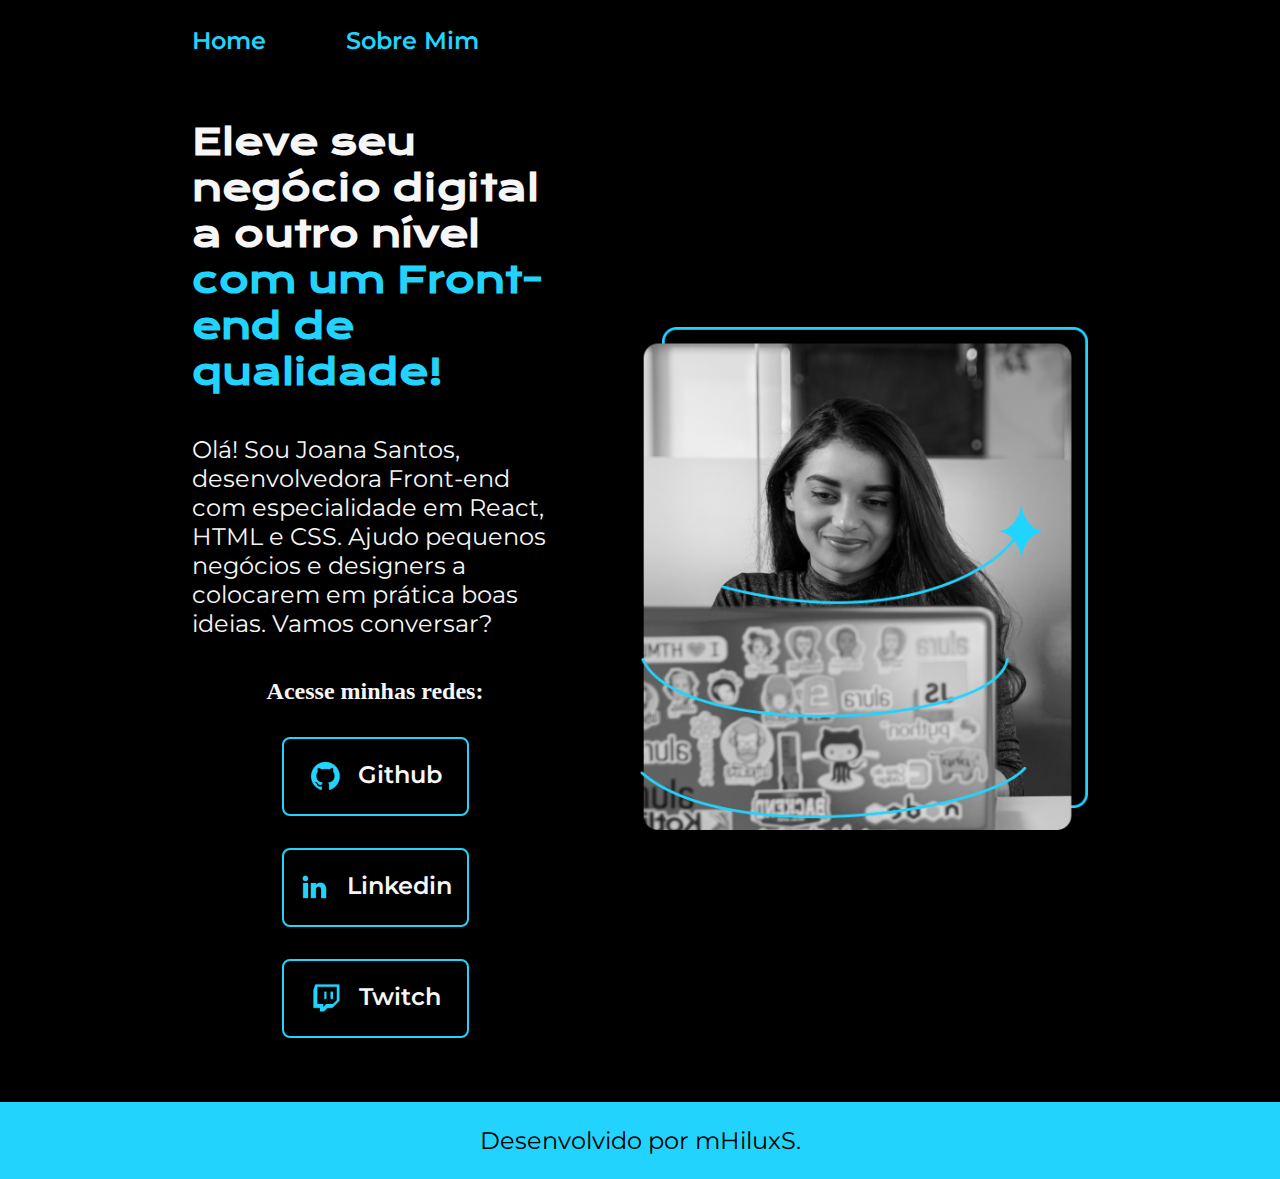
<file: index.html>
<!DOCTYPE html>
<html lang="pt-br">
<head>
    <meta charset="UTF-8">
    <meta http-equiv="X-UA-Compatible" content="IE=edge">
    <meta name="viewport" content="width=device-width, initial-scale=1.0">
    <title>Portfólio</title>
    <link rel="stylesheet" href="./styles/style.css">
</head>

<body>
    <header class="cabecalho">
        <nav class="cabecalho__menu">
            <a class="cabecalho__menu__link" href="index.html">Home</a>
            <a class="cabecalho__menu__link" href="about.html">Sobre Mim</a>
        </nav>
    </header>
    <main class="apresentacao">
        <section class="apresentacao__conteudo">
        <h1 class="apresentacao__conteudo__titulo">Eleve seu negócio digital a outro nível <strong class="titulo-destaque">com um Front-end de qualidade!</strong></h1>
        <p class="apresentacao__conteudo__texto">Olá! Sou Joana Santos, desenvolvedora Front-end com especialidade em React, HTML e CSS. Ajudo pequenos negócios e designers a colocarem em prática boas ideias. Vamos conversar?</p>

        <div class="apresentacao__links">
            <h2 class="apresentacao__links__subtitulo">Acesse minhas redes:</h2>
            <a class="apresentacao__links__navegacao" href="https://github.com/mhijuxs"
                ><img src="./assets/github.png" alt="Github Logo">
                Github
            </a>
            <a class="apresentacao__links__navegacao" href="https://linkedin.com/in/matheush231"
                ><img src="./assets/linkedin.png" alt="Linkedin Logo">
                Linkedin
            </a>
            <a class="apresentacao__links__navegacao" href="https://twitch.tv/mhijuxs"
                ><img src="./assets/twitch.png" alt="Twitch Logo">
                Twitch
            </a>
        </div>
    </section>
        <img class="apresentacao__imagem" src="./assets/Imagem.png" alt="Foto da Joana programando">
    </main>
    <footer class="rodape">
        <p>Desenvolvido por mHiluxS.</p>
    </footer>
</body>
</html>
</file>
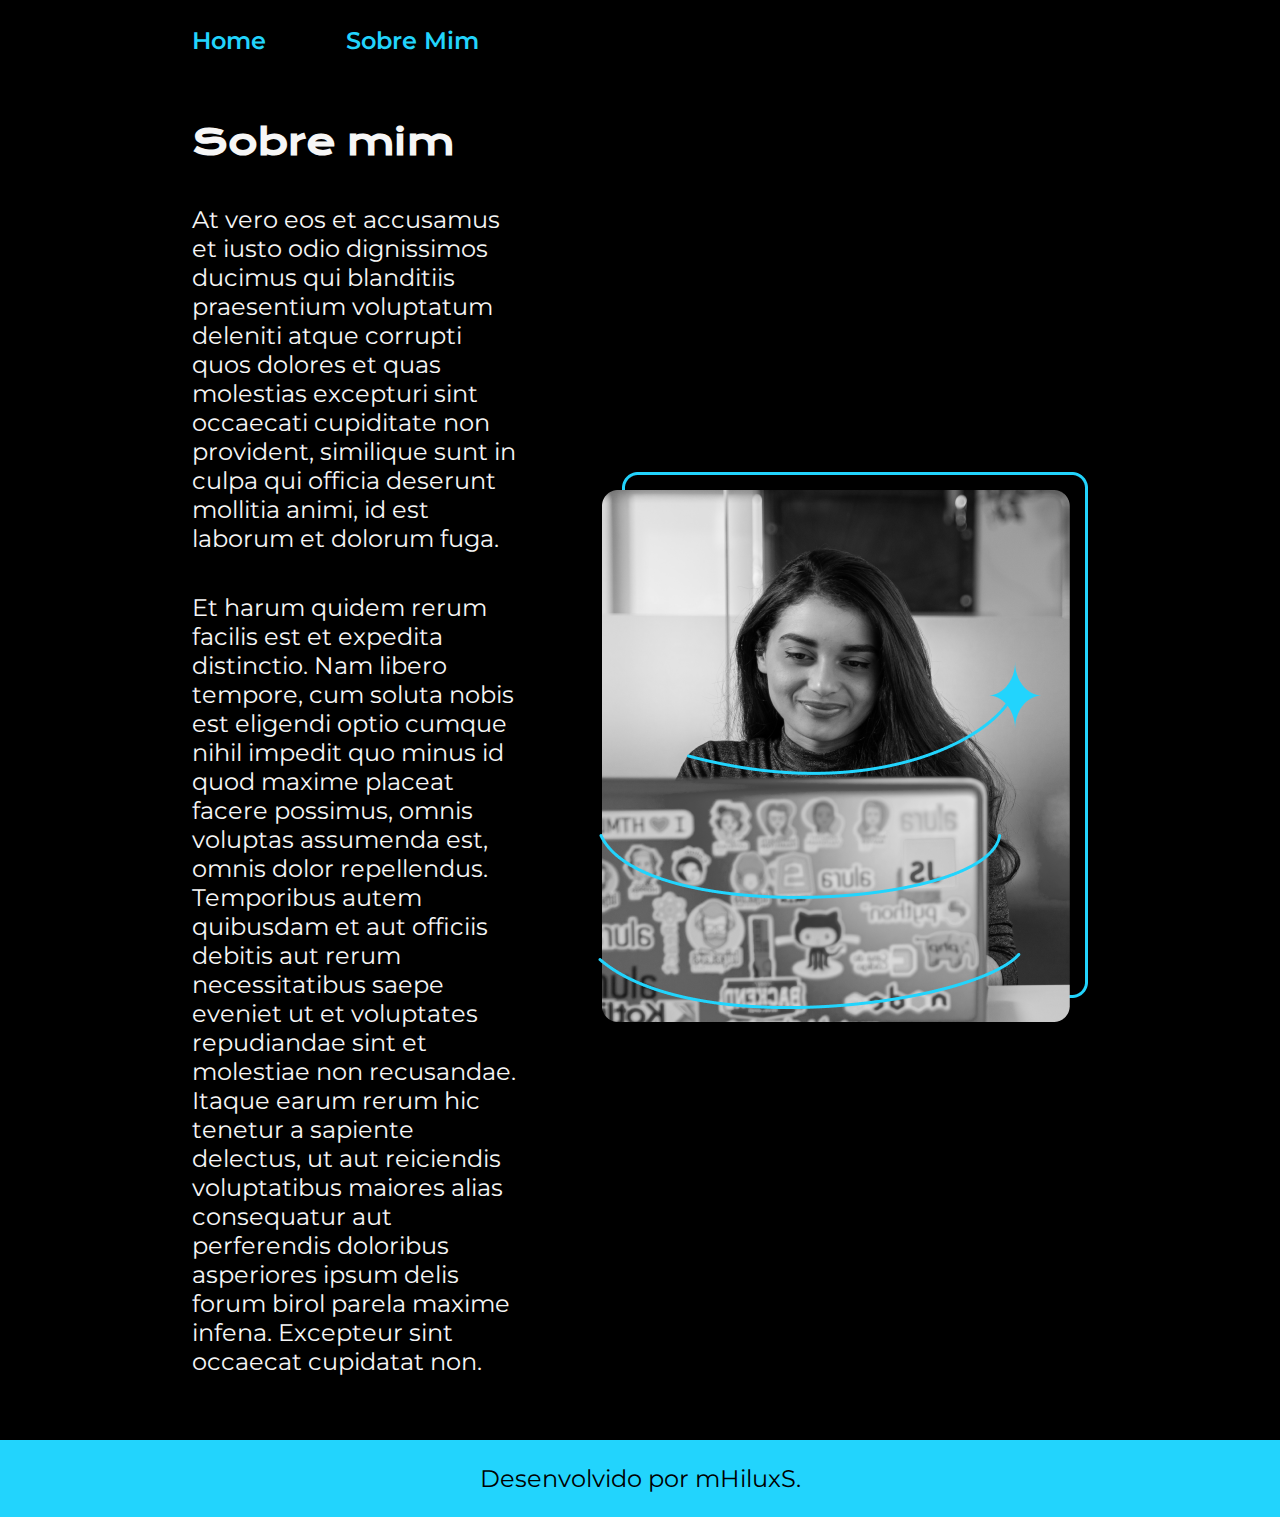
<file: about.html>
<!DOCTYPE html>
<html lang="pt-br">
<head>
    <meta charset="UTF-8">
    <meta http-equiv="X-UA-Compatible" content="IE=edge">
    <meta name="viewport" content="width=device-width, initial-scale=1.0">
    <title>Sobre Mim</title>
    <link rel="stylesheet" href="./styles/style.css">
</head>

<body>
    <header class="cabecalho">
        <nav class="cabecalho__menu">
            <a class="cabecalho__menu__link" href="index.html">Home</a>
            <a class="cabecalho__menu__link" href="about.html">Sobre Mim</a>
        </nav>
    </header>

    <main class="apresentacao">
        <section class="apresentacao__conteudo">
            <h1 class="apresentacao__conteudo__titulo">Sobre mim</h1>
            <p class="apresentacao__conteudo__texto">At vero eos et accusamus et iusto odio dignissimos ducimus qui blanditiis praesentium voluptatum deleniti atque corrupti quos dolores et quas molestias excepturi sint occaecati cupiditate non provident, similique sunt in culpa qui officia deserunt mollitia animi, id est laborum et dolorum fuga.</p>
            <p class="apresentacao__conteudo__texto">Et harum quidem rerum facilis est et expedita distinctio. Nam libero tempore, cum soluta nobis est eligendi optio cumque nihil impedit quo minus id quod maxime placeat facere possimus, omnis voluptas assumenda est, omnis dolor repellendus. Temporibus autem quibusdam et aut officiis debitis aut rerum necessitatibus saepe eveniet ut et voluptates repudiandae sint et molestiae non recusandae. Itaque earum rerum hic tenetur a sapiente delectus, ut aut reiciendis voluptatibus maiores alias consequatur aut perferendis doloribus asperiores ipsum delis forum birol parela maxime infena. Excepteur sint occaecat cupidatat non.</p>
        </section>
        <img src="./assets/Imagem.png" alt="Foto da Joana Santos programando">
    </main>

    <footer class="rodape">
        <p>Desenvolvido por mHiluxS.</p>
    </footer>
</body>
</html>
</file>
<file: styles/style.css>
@import url('https://fonts.googleapis.com/css2?family=Krona+One&display=swap');
@import url('https://fonts.googleapis.com/css2?family=Krona+One&family=Montserrat&display=swap');
@import url('https://fonts.googleapis.com/css2?family=Montserrat:wght@600&display=swap');

:root {
    --cor-primaria: #000000;
    --cor-secundaria: #F6F6F6;
    --cor-terciaria: #22D4FD;
    --cor-hover: #272727;
    
    --fonte-primaria: 'Krona One', 'sans-serif';
    --fonte-secundaria: 'Montserrat', 'sans-serif';
}

* {
    margin: 0;
    padding: 0;
}

body {
    box-sizing: border-box;
    background-color: var(--cor-primaria);
    color: var(--cor-secundaria);
}

.titulo-destaque {
    color: var(--cor-terciaria);
}

.apresentacao {
    padding: 5% 15%;
    display: flex;
    align-items: center;
    justify-content: space-between;
    gap: 82px;
}

.apresentacao__conteudo {
    width: 50%;
    display: flex;
    flex-direction: column;
    gap: 40px;
}

.apresentacao__conteudo__titulo {
    font-size: 2.25rem;
    font-family: var(--fonte-primaria);
}

.cabecalho {
    padding: 2% 0 0 15%;
}

.cabecalho__menu {
    display: flex;
    gap: 80px;
}

.cabecalho__menu__link {
    font-family: var(--fonte-secundaria);
    font-size: 1.5rem;
    font-weight: 600;
    color: var(--cor-terciaria);
    text-decoration: none;
}

.apresentacao__conteudo__texto {
    font-size: 24px;
    font-family: var(--fonte-secundaria);
}

.apresentacao__links {
    display: flex;
    flex-direction: column;
    justify-content: space-between;
    align-items: center;
    gap: 32px;
}

.apresentacao__links_subtitulo {
    font-family: var(--fonte-primaria);
    font-weight: 400;
    font-size: 1.5rem;
}

.apresentacao__links__navegacao {
    /* background-color: #22D4FD; */
    display: flex;
    justify-content: center;
    gap: 16px;
    border: 2px solid var(--cor-terciaria);
    width: 50%;
    text-align: center;
    border-radius: 8px;
    font-size: 1.5rem;
    font-weight: 600;
    padding: 21.5px 0;
    color: var(--cor-secundaria);
    text-decoration: none;
    font-family: var(--fonte-secundaria);
}

.apresentacao__links__link:hover {
    background-color: var(--cor-hover);
}

.apresentacao__imagem {
    width: 50%;
}

.rodape {
    padding: 24px;
    color: var(--cor-primaria);
    background-color: var(--cor-terciaria);
    text-align: center;
    font-family: var(--fonte-secundaria);
    font-size: 1.5rem;
    font-weight: 400;
}

@media (max-width: 1200px) {
    .cabecalho {
        padding: 10%;
    }

    .cabecalho__menu {
        justify-content: center;
    }

    .apresentacao {
        flex-direction: column-reverse;
        padding: 5%;
    }    

    .apresentacao__conteudo {
        width: auto;
    }
}
</file>
